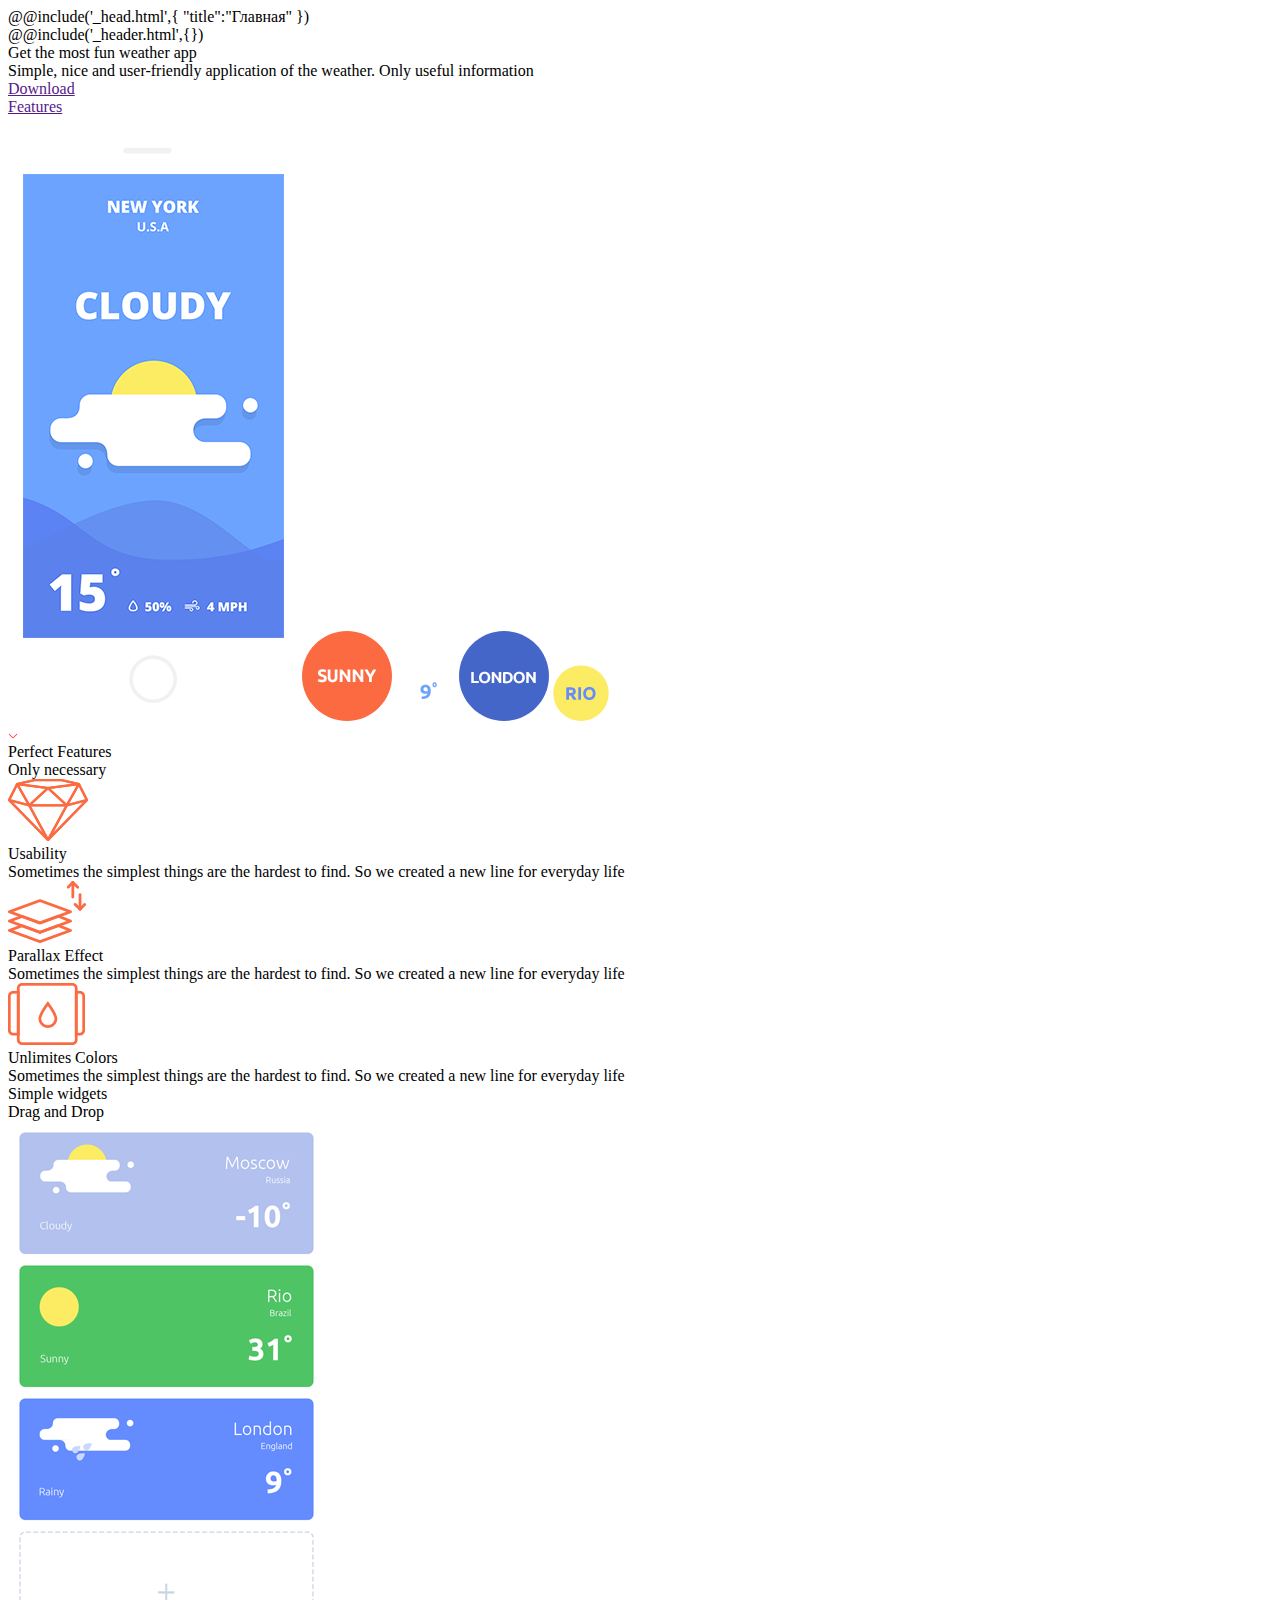
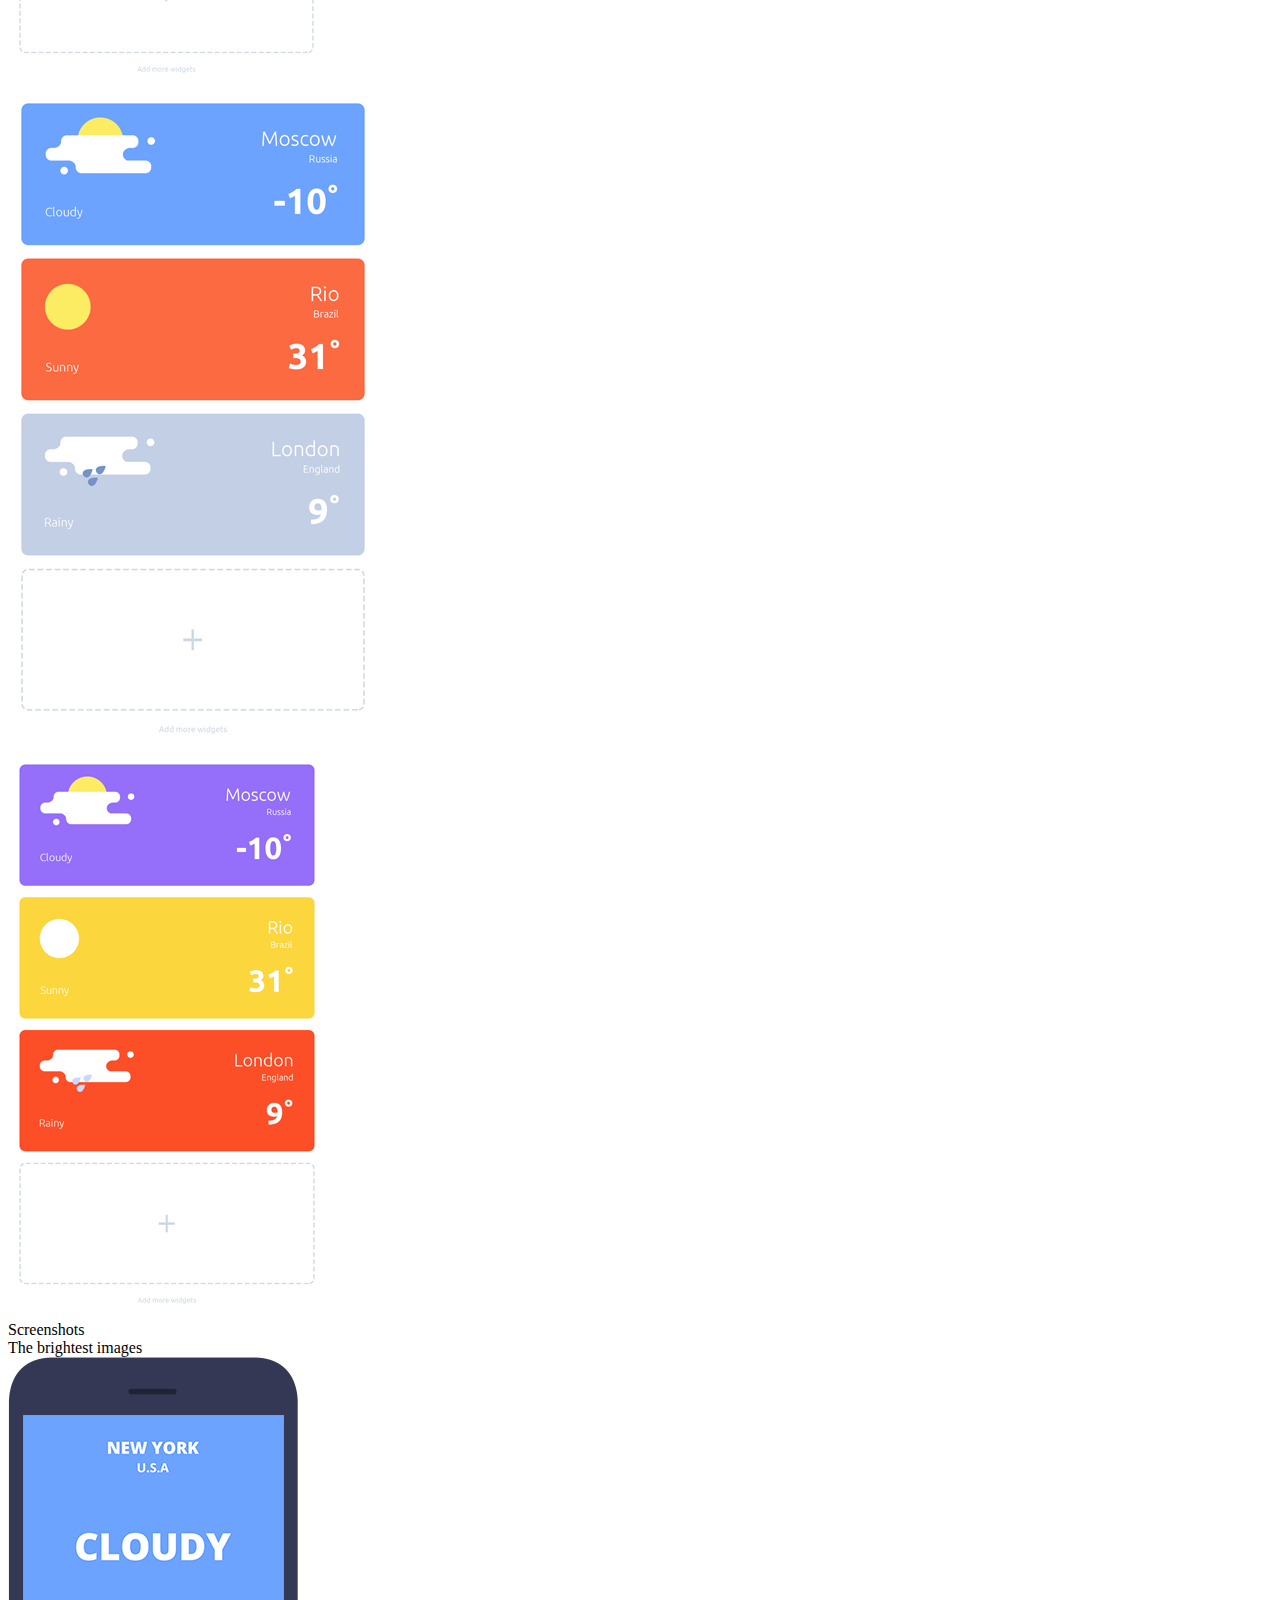
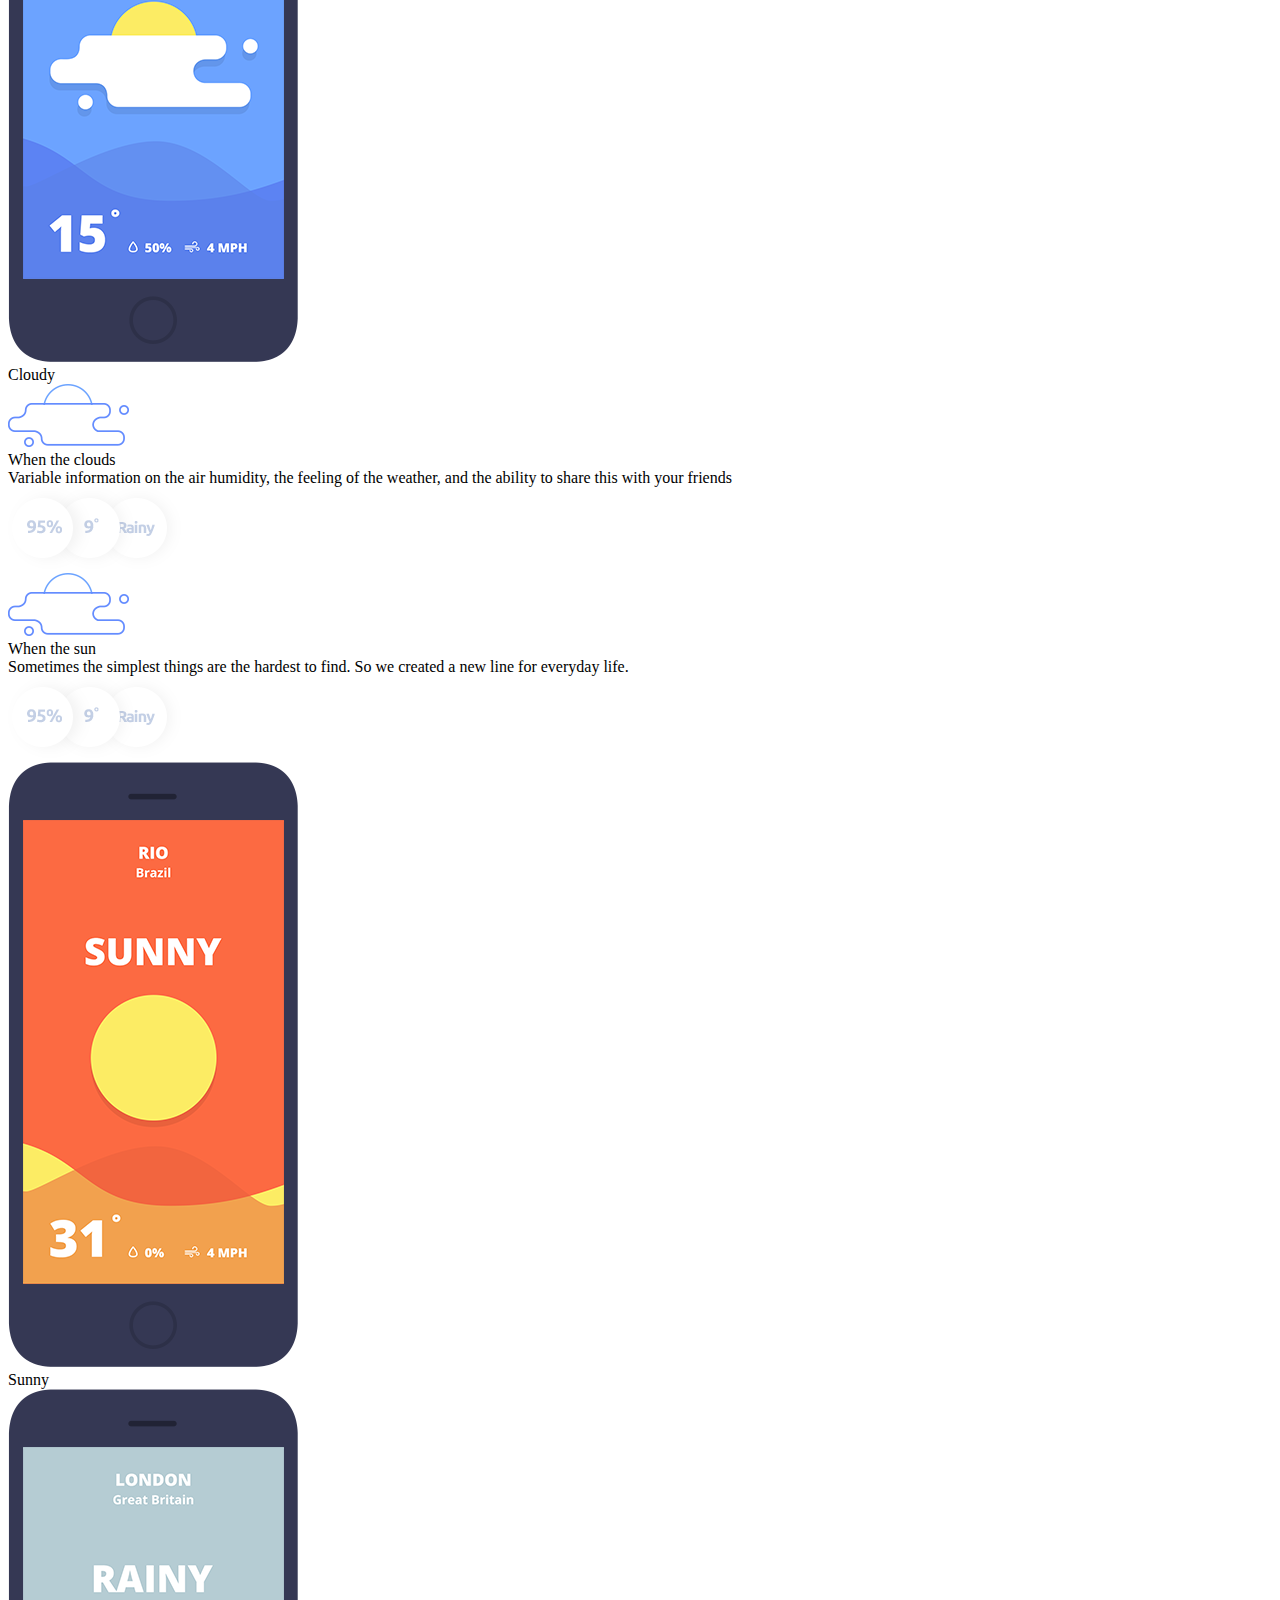
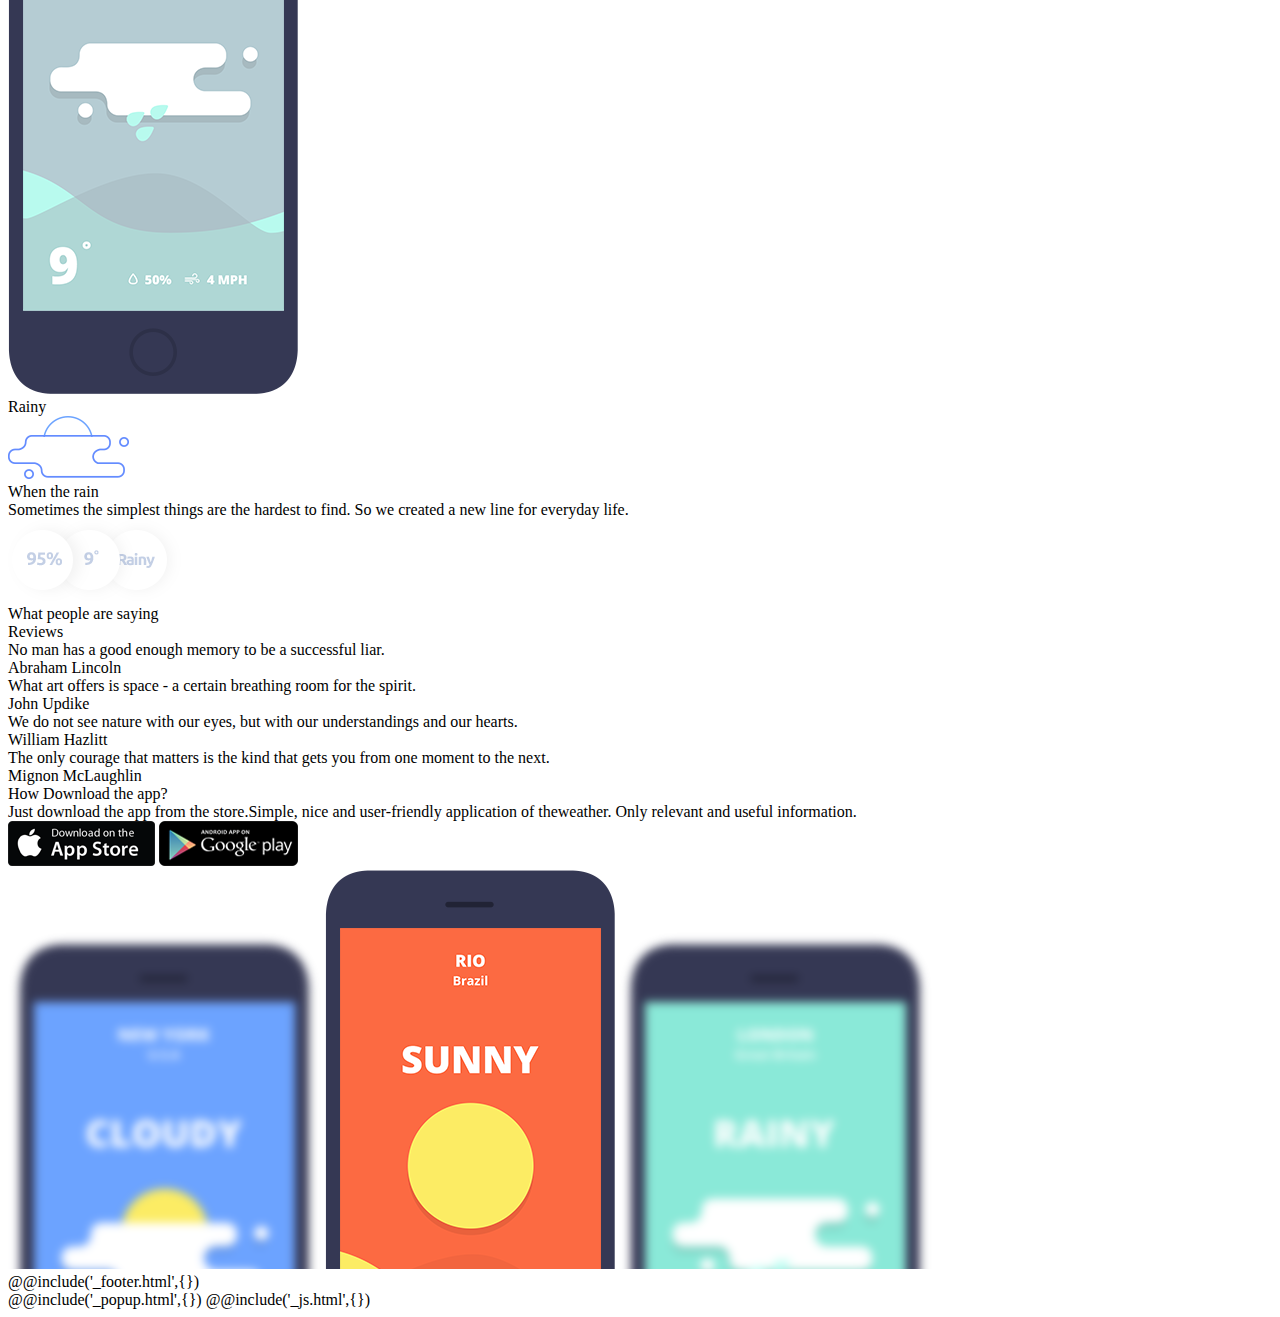
<file: #src/index.html>
<!DOCTYPE html>
<html lang="ru">
	@@include('_head.html',{
	"title":"Главная"
	})
	<body>
		<div class="wrapper">
			@@include('_header.html',{})
			<main class="page">
				<div class="main__container _container">
					<div class="main__title title">
						<div class="title__bg">
							Get the most fun weather app
						</div>
						<div class="title__small">
							Simple, nice and user-friendly application of the weather. Only useful information
						</div>
						<div class="title__buttons">
						<div class="title__btn-red btn-red">
							<a href="" class="btn-red">Download</a>
						</div>
						<div class="title__btn-blue">
							<a href="" class="btn-blue">Features</a>
						</div>
						</div>

					</div>
					<div class="main__img img">
						<img class="img__phone" src="img/phone.png" alt="">
						<img class="img__sunny" src="img/sunny.png" alt="">
						<img class="img__9" src="img/9.png" alt="">
						<img class="img__london" src="img/london.png" alt="">
						<img class="img__rio" src="img/rio.png" alt="">
					</div>
					<div class="scroll-down">
						<a class="sroll-down__link" href="">
							<img src="img/scroll-down.png" alt="">
						</a>
					</div>
				</div>
				<div class="features__container  _container">
					<div class="features__title title">
						Perfect Features
					</div>
					<div class="features__subtitle subtitle">
						Only necessary
					</div>
					<div class="features__columns column">
						<div class="column__usability">
							<div class="column__img">
								<img src="img/usability.png" alt="">
							</div>
							<div class="column__text text">
								<div class="text__title">
									Usability 
								</div>
								<div class="text__subtitle">
									Sometimes the simplest things are the hardest to find. So we created a new line for everyday life
								</div>
							</div>
						</div>
						<div class="features__columns column">
							<div class="column__parallax">
								<div class="column__img">
									<img src="img/parallax.png" alt="">
								</div>
								<div class="column__text text">
									<div class="text__title">
										Parallax Effect
									</div>
									<div class="text__subtitle">
										Sometimes the simplest things are the hardest to find. So we created a new line for everyday life
									</div>
								</div>
							</div>
						</div>
						<div class="features__columns column">
							<div class="column__unlimites">
								<div class="column__img">
									<img src="img/unlimites.png" alt="">
								</div>
								<div class="column__text text">
									<div class="text__title">
										Unlimites Colors
									</div>
									<div class="text__subtitle">
										Sometimes the simplest things are the hardest to find. So we created a new line for everyday life
									</div>
								</div>
							</div>
						</div>
					</div>
				</div>
				<div class="widgets__container _container">
						<div class="widgets__title title">
							Simple widgets
						</div>
						<div class="widgets__subtitle subtitle">
							Drag and Drop
						</div>
						<div class="widgets__columns column">
							<div class="column__back-left">
								<img src="img/image_left.png" alt="">
							</div>
							<div class="column__center">
								<img src="img/image_center.png" alt="">
							</div>
							<div class="column__back-right">
								<img src="img/image-right.png" alt="">
							</div>
					</div>
					
				</div>
					<div class="screenshots__container _container">
						<div class="screenshots__text-block">
							<div class="screenshots__title title">
								Screenshots
							</div>
							<div class="screenshots__subtitle subtitle">
								The brightest images
							</div>
						</div>
						<div class="screenshots__columns">
							<div class="column__phone phone-column">
								<div class="phone-column__img">
									<img src="img/phone-column-first.png" alt="">
								</div>
								<div class="phone-column__text">
									Cloudy
								</div>
							</div>
							<div class="column__text-block text-column">
								<div class="text-column__image">
									<img src="img/cloudy.png" alt="">
								</div>
								<div class="text-column__title title2">
									When the clouds
								</div>
								<div class="text-column__subtitle subtitle2">
									Variable information on the air humidity, the feeling of the weather, and the ability to share this with your friends
								</div>
								<div class="text-column__subimage">
									<img src="img/info.png" alt="">
								</div>
							</div>
					</div>
					</div>
					<div class="screenshots__container _container">
					<div class="screenshots__columns">
						<div class="column__text-block text-column">
							<div class="text-column__image">
								<img src="img/cloudy.png" alt="">
							</div>
							<div class="text-column__title title2">
								When the sun
							</div>
							<div class="text-column__subtitle subtitle2">
								Sometimes the simplest things are the hardest to find. So we created a new line for everyday life. 							</div>
							<div class="text-column__subimage">
								<img src="img/info.png" alt="">
							</div>
						</div>
						<div class="column__phone phone-column">
							<div class="phone-column__img">
								<img src="img/phone-column-second.png" alt="">
							</div>
							<div class="phone-column__text">
								Sunny
							</div>
						</div>
						
				</div>
					</div>
					<div class="screenshots__container _container">
				<div class="screenshots__columns">
					<div class="column__phone phone-column">
						<div class="phone-column__img">
							<img src="img/phone-column-third.png" alt="">
						</div>
						<div class="phone-column__text">
							Rainy
						</div>
					</div>
					<div class="column__text-block text-column">
						<div class="text-column__image">
							<img src="img/cloudy.png" alt="">
						</div>
						<div class="text-column__title title2">
							When the rain
						</div>
						<div class="text-column__subtitle subtitle2">
							Sometimes the simplest things are the hardest to find. So we created a new line for everyday life. 						</div>
						<div class="text-column__subimage">
							<img src="img/info.png" alt="">
						</div>
					</div>
			</div>
					</div>
				<div class="quotes__container _container">
					<div class="title">
						What people are saying
					</div>
					<div class="subtitle">
						Reviews
					</div>
				<div class="quotes">
					<div class="quotes__abraham">
						<div class="quote">
							No man has a good enough memory to be a successful liar.  
						</div>
						<div class="name">
							Abraham Lincoln
						</div>
					</div>
					<div class="quotes__john">
						<div class="quote">
							What art offers is space - a certain breathing room for the spirit. 
						</div>
						<div class="name">
							John Updike
						</div>
					</div>
					<div class="quotes__william">
						<div class="quote">
							We do not see nature with our eyes, but with our understandings and our hearts.
						</div>
						<div class="name">
							William Hazlitt
						</div>
					</div>
					<div class="quotes__mignon">
						<div class="quote">
							The only courage that matters is the kind that gets you from one moment to the next.
						</div>
						<div class="name">
							Mignon McLaughlin
						</div>
					</div>
				</div>
				</div>
				<div class="download">
					<div class="download__container _container">

						<div class="download__column column-donwload">
							<div class="column-donwload__title">
								How Download the app?
							</div>
							<div class="column-donwload__subtitle">
								Just download the app from the store.Simple, nice and user-friendly application of theweather. Only relevant and useful information.
							</div>
							<div class="column-download__links">
								<a href=""><img src="img/appstore.png" alt=""></a>
								<a href=""><img src="img/google_play.png" alt=""></a>
							</div>
						</div>
						<div class="download__column links">
							<img class="link-left" src="img/cloudy-blur.png" alt="">
							<img class="link-center" src="img/sunny-not-blur.png" alt="">
							<img class="link-right" src="img/rainy-blur.png" alt="">
						</div>
					</div>
				</div>
				
		
			</main>
			@@include('_footer.html',{})
		</div>
		@@include('_popup.html',{})
		@@include('_js.html',{})
	</body>
</html>
</file>
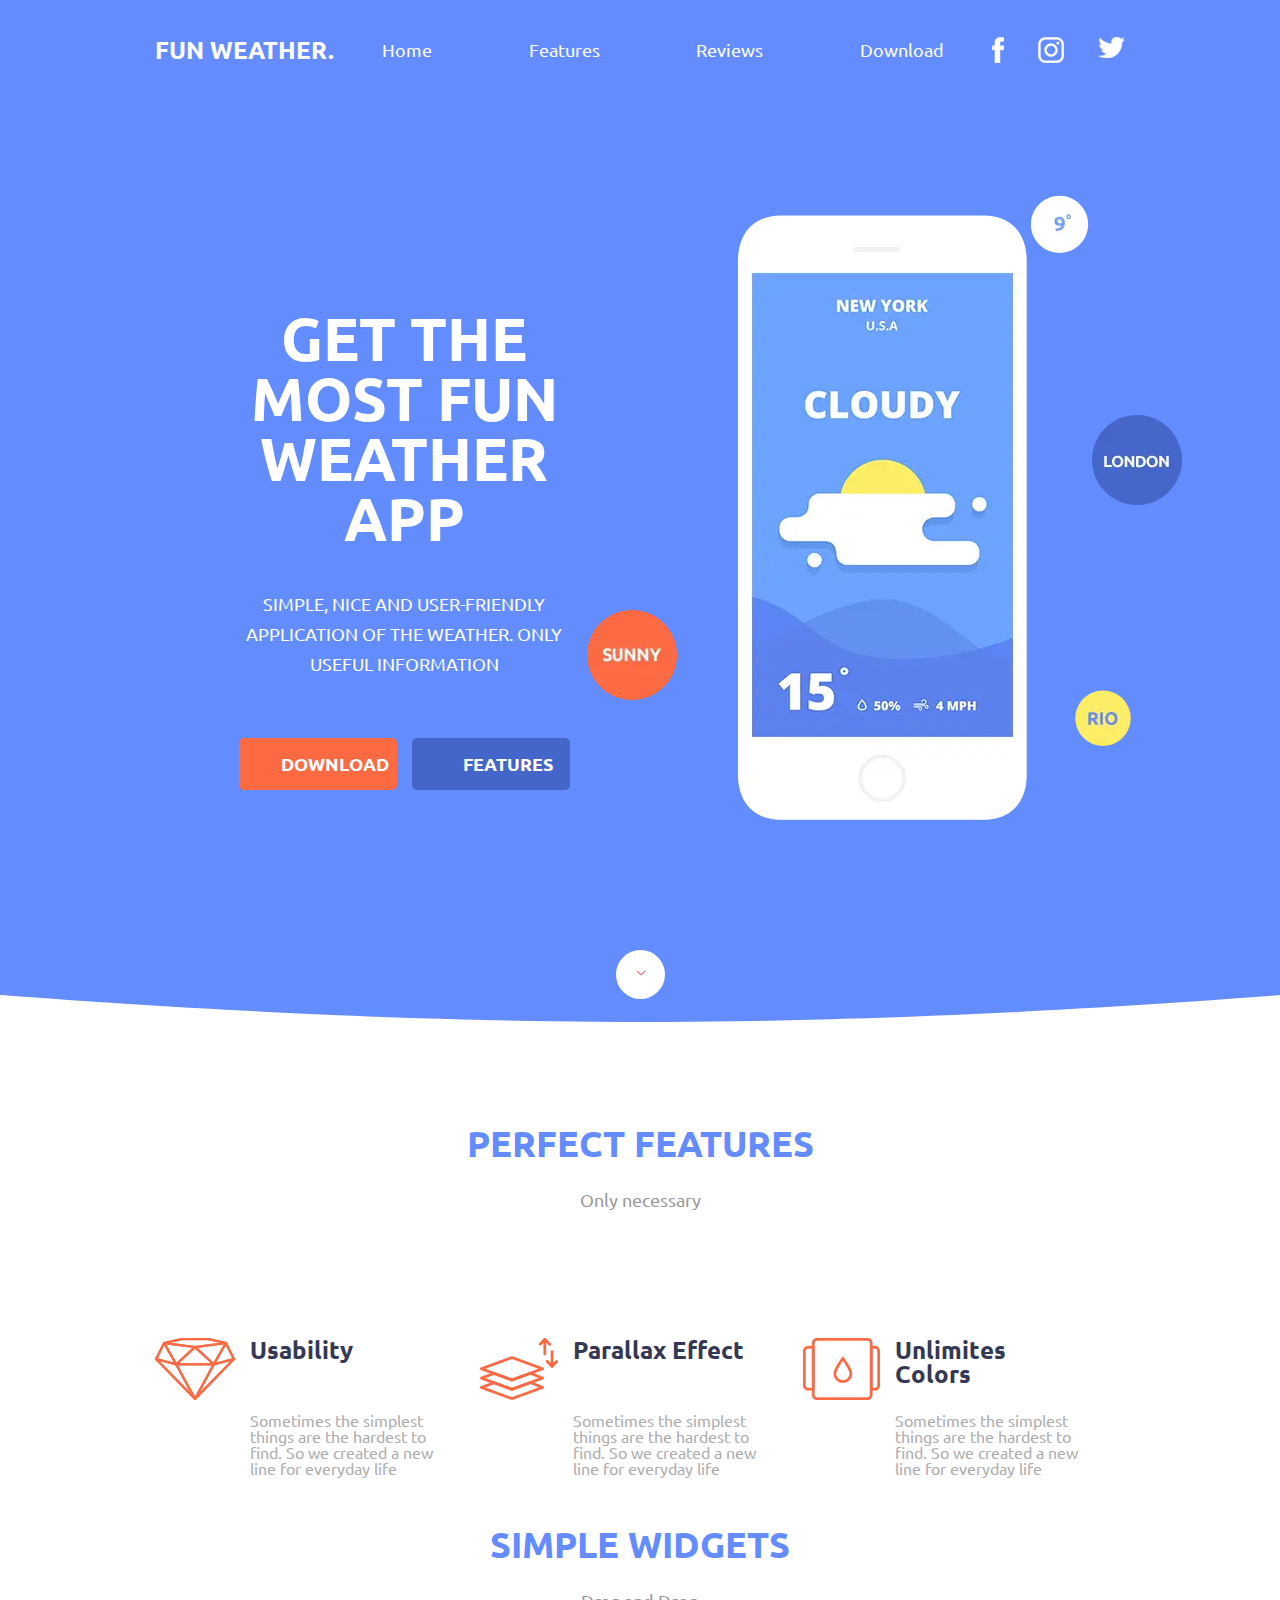
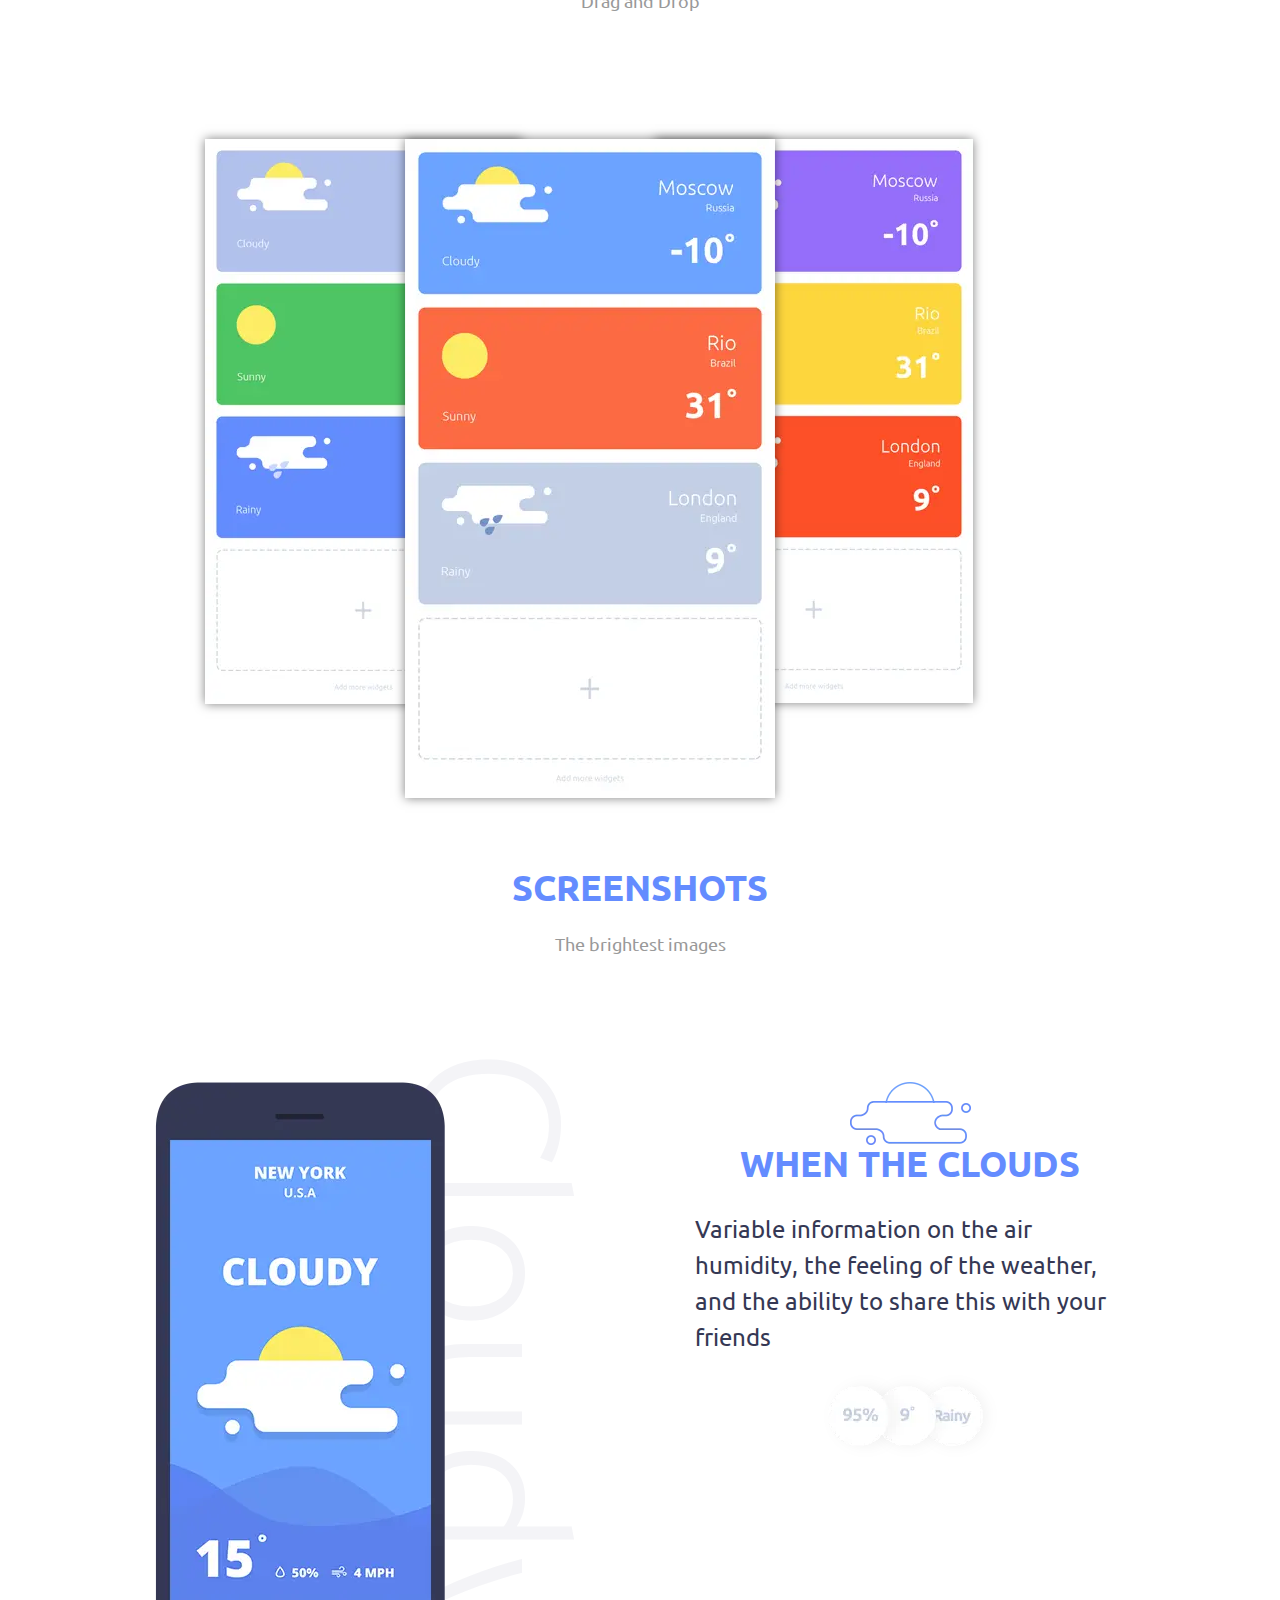
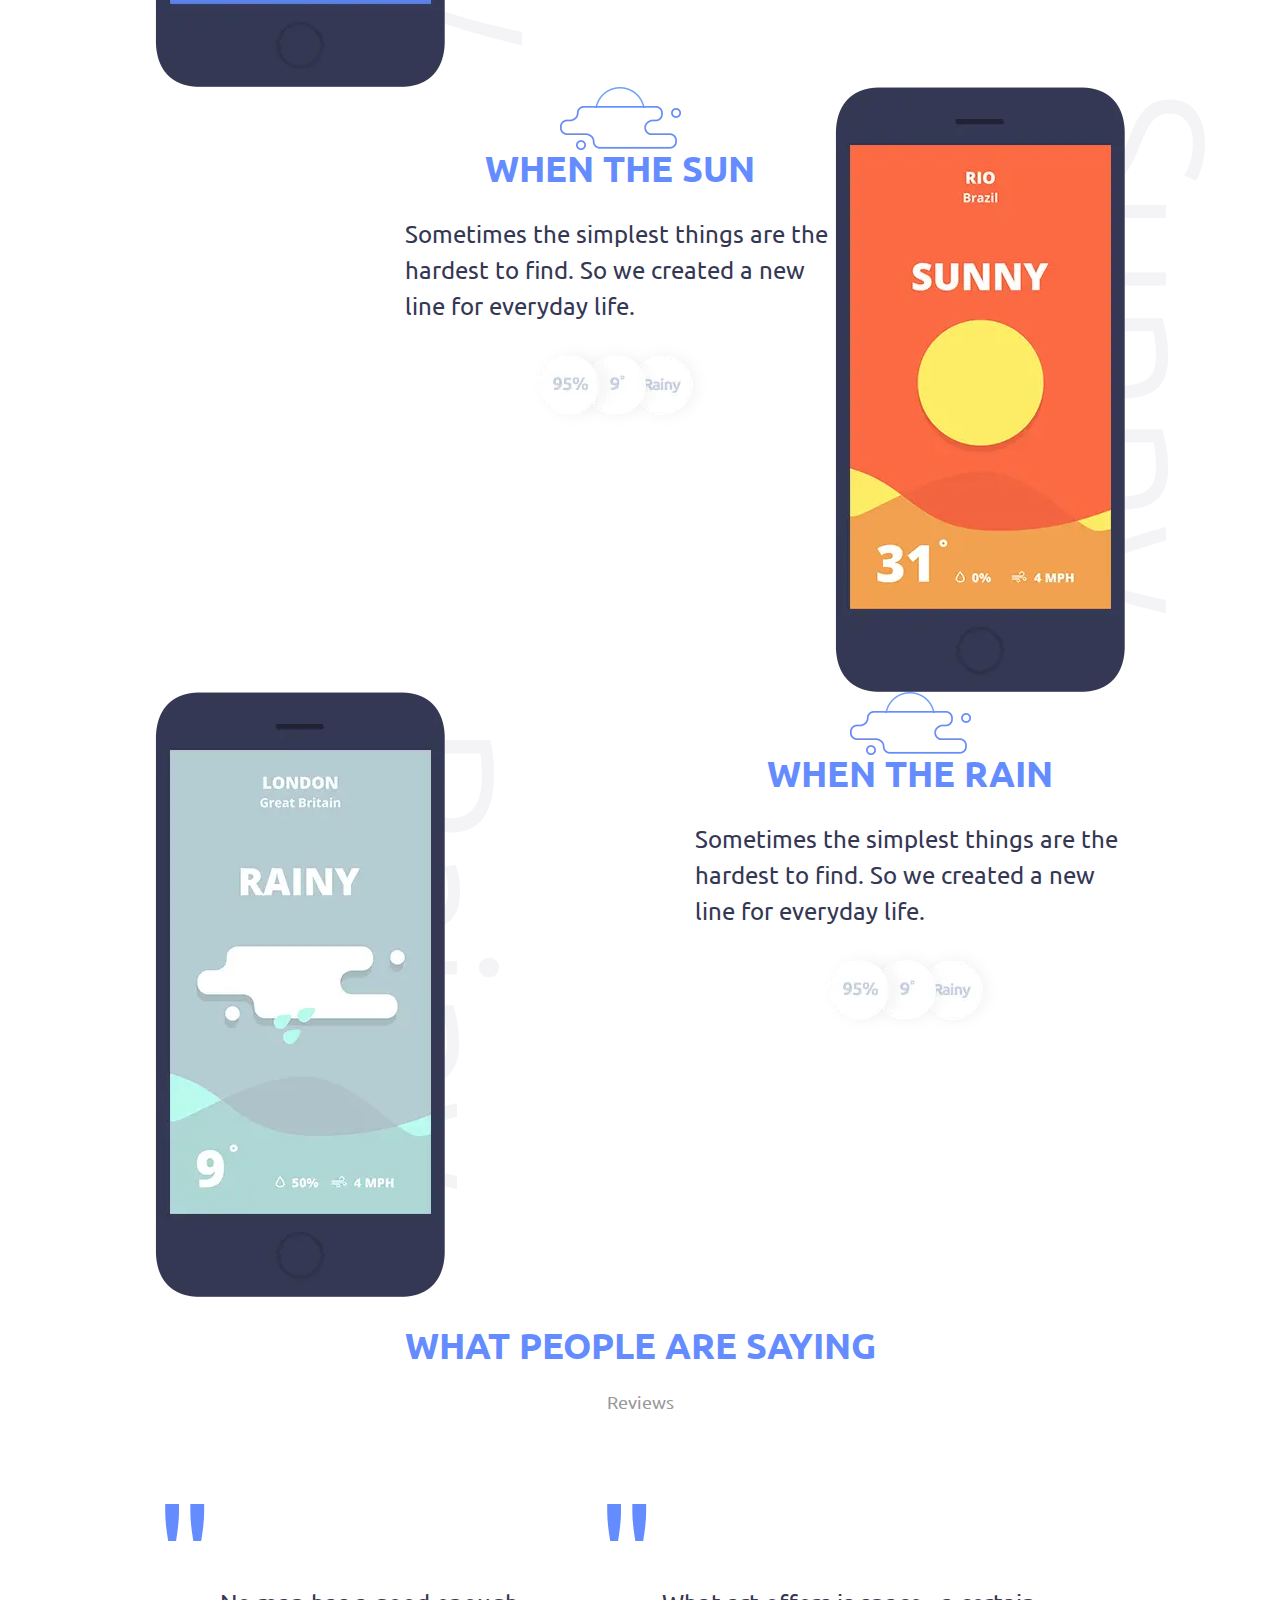
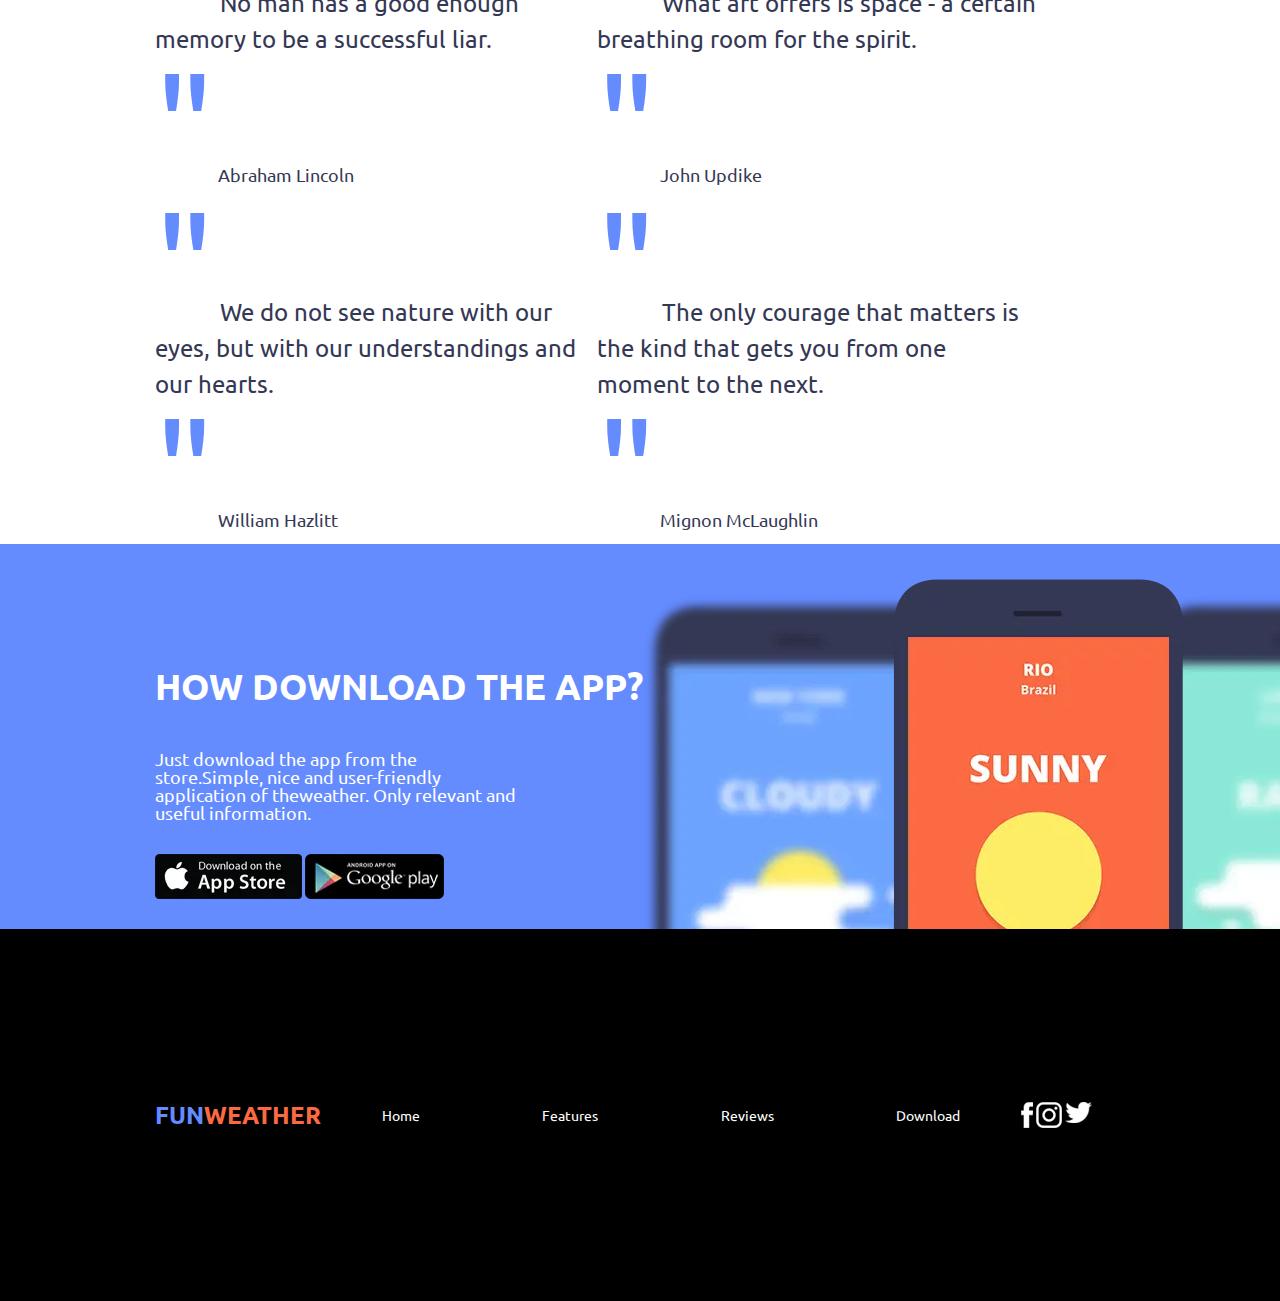
<file: 2/index.html>
<!DOCTYPE html><html lang="ru">	 <head>	<title>Главная</title>	<meta charset="UTF-8">	<meta name="format-detection" content="telephone=no">	<link rel="stylesheet" href="css/style.min.css">	<link rel="shortcut icon" href="favicon.ico">	<!-- <meta name="robots" content="noindex, nofollow"> -->	<!-- <meta name="viewport" content="width=device-width, initial-scale=1.0, maximum-scale=1.0, user-scalable=0"> -->	<meta name="viewport" content="width=device-width, initial-scale=1.0"></head>	<body>		<div class="wrapper">			<header class="header">	<div class="header__content _container">		<div class="">			<a href="" class="header__logo">Fun Weather.</a> 		</div>		<div class="header-menu">			<div class="header__icon icon-menu">				<span></span>				<span></span>				<span></span>			</div>		</div>		<nav class="header__menu menu-header menu__body">			<ul>				<li><a href="" class="menu-header__link">Home</a></li>			</ul>			<ul>				<li><a href="" class="menu-header__link">Features</a></li>			</ul>			<ul>				<li><a href="" class="menu-header__link">Reviews</a></li>			</ul>			<ul>				<li><a href="" class="menu-header__link">Download</a></li>			</ul>		</nav>		<div class="header__social social-header">			<a href="" class="social-header__facebook">				<picture><source srcset="img/header/icons/facebook.webp" type="image/webp"><img src="img/header/icons/facebook.png" alt=""></picture>			</a>			<a href="" class="social-header__instagram">				<picture><source srcset="img/header/icons/instagram.webp"" type="image/webp"><img src="img/header/icons/instagram.png"" alt=""></picture>			</a>			<a href="" class="social-header__twitter">				<picture><source srcset="img/header/icons/twitter.webp"" type="image/webp"><img src="img/header/icons/twitter.png"" alt=""></picture>			</a>		</div>	</div></header>			<main class="page">				<div class="main__container _container">					<div class="main__title title">						<div class="title__bg">							Get the most fun weather app						</div>						<div class="title__small">							Simple, nice and user-friendly application of the weather. Only useful information						</div>						<div class="title__buttons">						<div class="title__btn-red btn-red">							<a href="" class="btn-red">Download</a>						</div>						<div class="title__btn-blue">							<a href="" class="btn-blue">Features</a>						</div>						</div>					</div>					<div class="main__img img">						<picture><source srcset="img/phone.webp" type="image/webp"><img class="img__phone" src="img/phone.png" alt=""></picture>						<picture><source srcset="img/sunny.webp" type="image/webp"><img class="img__sunny" src="img/sunny.png" alt=""></picture>						<picture><source srcset="img/9.webp" type="image/webp"><img class="img__9" src="img/9.png" alt=""></picture>						<picture><source srcset="img/london.webp" type="image/webp"><img class="img__london" src="img/london.png" alt=""></picture>						<picture><source srcset="img/rio.webp" type="image/webp"><img class="img__rio" src="img/rio.png" alt=""></picture>					</div>					<div class="scroll-down">						<a class="sroll-down__link" href="">							<picture><source srcset="img/scroll-down.webp" type="image/webp"><img src="img/scroll-down.png" alt=""></picture>						</a>					</div>				</div>				<div class="features__container  _container">					<div class="features__title title">						Perfect Features					</div>					<div class="features__subtitle subtitle">						Only necessary					</div>					<div class="features__columns column">						<div class="column__usability">							<div class="column__img">								<picture><source srcset="img/usability.webp" type="image/webp"><img src="img/usability.png" alt=""></picture>							</div>							<div class="column__text text">								<div class="text__title">									Usability 								</div>								<div class="text__subtitle">									Sometimes the simplest things are the hardest to find. So we created a new line for everyday life								</div>							</div>						</div>						<div class="features__columns column">							<div class="column__parallax">								<div class="column__img">									<picture><source srcset="img/parallax.webp" type="image/webp"><img src="img/parallax.png" alt=""></picture>								</div>								<div class="column__text text">									<div class="text__title">										Parallax Effect									</div>									<div class="text__subtitle">										Sometimes the simplest things are the hardest to find. So we created a new line for everyday life									</div>								</div>							</div>						</div>						<div class="features__columns column">							<div class="column__unlimites">								<div class="column__img">									<picture><source srcset="img/unlimites.webp" type="image/webp"><img src="img/unlimites.png" alt=""></picture>								</div>								<div class="column__text text">									<div class="text__title">										Unlimites Colors									</div>									<div class="text__subtitle">										Sometimes the simplest things are the hardest to find. So we created a new line for everyday life									</div>								</div>							</div>						</div>					</div>				</div>				<div class="widgets__container _container">						<div class="widgets__title title">							Simple widgets						</div>						<div class="widgets__subtitle subtitle">							Drag and Drop						</div>						<div class="widgets__columns column">							<div class="column__back-left">								<picture><source srcset="img/image_left.webp" type="image/webp"><img src="img/image_left.png" alt=""></picture>							</div>							<div class="column__center">								<picture><source srcset="img/image_center.webp" type="image/webp"><img src="img/image_center.png" alt=""></picture>							</div>							<div class="column__back-right">								<picture><source srcset="img/image-right.webp" type="image/webp"><img src="img/image-right.png" alt=""></picture>							</div>					</div>									</div>					<div class="screenshots__container _container">						<div class="screenshots__text-block">							<div class="screenshots__title title">								Screenshots							</div>							<div class="screenshots__subtitle subtitle">								The brightest images							</div>						</div>						<div class="screenshots__columns">							<div class="column__phone phone-column">								<div class="phone-column__img">									<picture><source srcset="img/phone-column-first.webp" type="image/webp"><img src="img/phone-column-first.png" alt=""></picture>								</div>								<div class="phone-column__text">									Cloudy								</div>							</div>							<div class="column__text-block text-column">								<div class="text-column__image">									<picture><source srcset="img/cloudy.webp" type="image/webp"><img src="img/cloudy.png" alt=""></picture>								</div>								<div class="text-column__title title2">									When the clouds								</div>								<div class="text-column__subtitle subtitle2">									Variable information on the air humidity, the feeling of the weather, and the ability to share this with your friends								</div>								<div class="text-column__subimage">									<picture><source srcset="img/info.webp" type="image/webp"><img src="img/info.png" alt=""></picture>								</div>							</div>					</div>					</div>					<div class="screenshots__container _container">					<div class="screenshots__columns">						<div class="column__text-block text-column">							<div class="text-column__image">								<picture><source srcset="img/cloudy.webp" type="image/webp"><img src="img/cloudy.png" alt=""></picture>							</div>							<div class="text-column__title title2">								When the sun							</div>							<div class="text-column__subtitle subtitle2">								Sometimes the simplest things are the hardest to find. So we created a new line for everyday life. 							</div>							<div class="text-column__subimage">								<picture><source srcset="img/info.webp" type="image/webp"><img src="img/info.png" alt=""></picture>							</div>						</div>						<div class="column__phone phone-column">							<div class="phone-column__img">								<picture><source srcset="img/phone-column-second.webp" type="image/webp"><img src="img/phone-column-second.png" alt=""></picture>							</div>							<div class="phone-column__text">								Sunny							</div>						</div>										</div>					</div>					<div class="screenshots__container _container">				<div class="screenshots__columns">					<div class="column__phone phone-column">						<div class="phone-column__img">							<picture><source srcset="img/phone-column-third.webp" type="image/webp"><img src="img/phone-column-third.png" alt=""></picture>						</div>						<div class="phone-column__text">							Rainy						</div>					</div>					<div class="column__text-block text-column">						<div class="text-column__image">							<picture><source srcset="img/cloudy.webp" type="image/webp"><img src="img/cloudy.png" alt=""></picture>						</div>						<div class="text-column__title title2">							When the rain						</div>						<div class="text-column__subtitle subtitle2">							Sometimes the simplest things are the hardest to find. So we created a new line for everyday life. 						</div>						<div class="text-column__subimage">							<picture><source srcset="img/info.webp" type="image/webp"><img src="img/info.png" alt=""></picture>						</div>					</div>			</div>					</div>				<div class="quotes__container _container">					<div class="title">						What people are saying					</div>					<div class="subtitle">						Reviews					</div>				<div class="quotes">					<div class="quotes__abraham">						<div class="quote">							No man has a good enough memory to be a successful liar.  						</div>						<div class="name">							Abraham Lincoln						</div>					</div>					<div class="quotes__john">						<div class="quote">							What art offers is space - a certain breathing room for the spirit. 						</div>						<div class="name">							John Updike						</div>					</div>					<div class="quotes__william">						<div class="quote">							We do not see nature with our eyes, but with our understandings and our hearts.						</div>						<div class="name">							William Hazlitt						</div>					</div>					<div class="quotes__mignon">						<div class="quote">							The only courage that matters is the kind that gets you from one moment to the next.						</div>						<div class="name">							Mignon McLaughlin						</div>					</div>				</div>				</div>				<div class="download">					<div class="download__container _container">						<div class="download__column column-donwload">							<div class="column-donwload__title">								How Download the app?							</div>							<div class="column-donwload__subtitle">								Just download the app from the store.Simple, nice and user-friendly application of theweather. Only relevant and useful information.							</div>							<div class="column-download__links">								<a href=""><picture><source srcset="img/appstore.webp" type="image/webp"><img src="img/appstore.png" alt=""></picture></a>								<a href=""><picture><source srcset="img/google_play.webp" type="image/webp"><img src="img/google_play.png" alt=""></picture></a>							</div>						</div>						<div class="download__column links">							<picture><source srcset="img/cloudy-blur.webp" type="image/webp"><img class="link-left" src="img/cloudy-blur.png" alt=""></picture>							<picture><source srcset="img/sunny-not-blur.webp" type="image/webp"><img class="link-center" src="img/sunny-not-blur.png" alt=""></picture>							<picture><source srcset="img/rainy-blur.webp" type="image/webp"><img class="link-right" src="img/rainy-blur.png" alt=""></picture>						</div>					</div>				</div>									</main>			<footer class="footer">	<div class="footer__content _container">		<div class="footer__logo-fun">			Fun		</div>		<div class="footer__logo-weather">			Weather		</div>		<nav class="footer__menu menu-footer menu__body">			<ul>				<li><a href="" class="menu-footer__link">Home</a></li>			</ul>			<ul>				<li><a href="" class="menu-footer__link">Features</a></li>			</ul>			<ul>				<li><a href="" class="menu-footer__link">Reviews</a></li>			</ul>			<ul>				<li><a href="" class="menu-footer__link">Download</a></li>			</ul>		</nav>		<div class="footer__social social-footer">			<a href="" class="social-footer__facebook">				<picture><source srcset="img/header/icons/facebook.webp" type="image/webp"><img src="img/header/icons/facebook.png" alt=""></picture>			</a>			<a href="" class="social-footer__instagram">				<picture><source srcset="img/header/icons/instagram.webp"" type="image/webp"><img src="img/header/icons/instagram.png"" alt=""></picture>			</a>			<a href="" class="social-footer__twitter">				<picture><source srcset="img/header/icons/twitter.webp"" type="image/webp"><img src="img/header/icons/twitter.png"" alt=""></picture>			</a>		</div>	</div></footer>		</div>		<div class="popup">	<div class="popup__content">		<div class="popup__body">			<div class="popup__close"></div>		</div>	</div></div><div class="popup popup_video">	<div class="popup__content">		<div class="popup__body">			<div class="popup__close popup__close_video"></div>			<div class="popup__video _video"></div>		</div>	</div></div>		<!-- <script src="https://code.jquery.com/jquery-3.3.1.min.js"></script> --><script src="js/vendors.min.js"></script><script src="js/app.min.js"></script>	</body></html>
</file>
<file: 2/css/style.min.css>
@charset "UTF-8";@import url(https://fonts.googleapis.com/css?family=Ubuntu:300,regular,700&display=swap);*{padding:0;margin:0;border:0}*,:after,:before{-webkit-box-sizing:border-box;box-sizing:border-box}:active,:focus{outline:0}a:active,a:focus{outline:0}aside,footer,header,nav,section{display:block}body,html{height:100%;min-width:320px}body{line-height:1;font-family:Ubuntu;-ms-text-size-adjust:100%;-moz-text-size-adjust:100%;-webkit-text-size-adjust:100%}button,input,textarea{font-family:Ubuntu}input::-ms-clear{display:none}button{cursor:pointer}button::-moz-focus-inner{padding:0;border:0}a,a:visited{text-decoration:none}a:hover{text-decoration:none}ul li{list-style:none}img{vertical-align:top}h1,h2,h3,h4,h5,h6{font-weight:inherit;font-size:inherit}body{color:#000;font-size:14px}body._lock{overflow:hidden}.wrapper{width:100%;min-height:100%;overflow:hidden;display:-webkit-box;display:-ms-flexbox;display:flex;-webkit-box-orient:vertical;-webkit-box-direction:normal;-ms-flex-direction:column;flex-direction:column}._container{max-width:1920px;margin:0 auto}.btn{display:-webkit-inline-box;display:-ms-inline-flexbox;display:inline-flex;padding:0 0}.btn._fw{width:100%}.select{position:relative}.select__item{position:relative}.select__title{color:#000;border:1px solid #d9d9d9;background-color:#fff;cursor:pointer;border-radius:4px}.select__value{display:-webkit-box;display:-ms-flexbox;display:flex;font-size:14px;height:30px;padding:0 15px;-webkit-box-align:center;-ms-flex-align:center;align-items:center;-webkit-box-pack:justify;-ms-flex-pack:justify;justify-content:space-between;-webkit-box-orient:horizontal;-webkit-box-direction:reverse;-ms-flex-direction:row-reverse;flex-direction:row-reverse}.select__value span{height:1em;overflow:hidden;display:-webkit-box;-webkit-line-clamp:1;-webkit-box-orient:vertical}.select__value:before{content:"";display:inline-block;-webkit-transition:all .3s ease 0s;-o-transition:all .3s ease 0s;transition:all .3s ease 0s;width:11px;height:7px;background:url(../img/icons/select.svg) center/100% no-repeat}.select__input{width:100%;background-color:transparent;height:100%}.select__options{color:#000;display:none;position:absolute;top:29px;border-radius:0 0 4px 4px;min-width:100%;left:0;background-color:#fff;border-top:0;border:1px solid #d9d9d9;border-top:0;font-size:14px;padding:10px 0 5px 0}.select__option{cursor:pointer;padding:5px 15px;margin:0}.select._active{z-index:5}.select._active .select__value:before{-webkit-transform:rotate(-180deg);-ms-transform:rotate(-180deg);transform:rotate(-180deg)}.select._active .select__options{display:block}input[type=email],input[type=tel],input[type=text],textarea{-webkit-appearance:none;-moz-appearance:none;appearance:none}.input{border-radius:0!important;width:100%;display:block;padding:0 20px}textarea.input{resize:none;padding:0 0}.checkbox{position:relative}.checkbox__input{position:absolute;width:0;height:0;opacity:0;visibility:hidden}.checkbox__input:checked+.checkbox__text:before{background:#fff url(../img/icons/check.svg) center no-repeat}.checkbox__text{display:-webkit-inline-box;display:-ms-inline-flexbox;display:inline-flex;-webkit-box-align:center;-ms-flex-align:center;align-items:center;position:relative;font-size:16px;color:#fff;letter-spacing:-.3px;line-height:calc(20 / 16);cursor:pointer}.checkbox__text:before{content:"";-ms-flex-item-align:start;align-self:flex-start;margin:0 14px 0 0;-webkit-box-flex:0;-ms-flex:0 0 20px;flex:0 0 20px;left:0;top:0;width:20px;height:18px;background:#fff;border:1px solid #a7a9ac}.checkbox a{color:#fff;text-decoration:underline}.checkbox._error .checkbox__text:before{border:1px solid #ee1212}.options{display:-webkit-box;display:-ms-flexbox;display:flex;-webkit-box-orient:vertical;-webkit-box-direction:normal;-ms-flex-direction:column;flex-direction:column;-webkit-box-align:start;-ms-flex-align:start;align-items:flex-start}.options__item{position:relative;cursor:pointer}.options__input{position:absolute;width:0;height:0;opacity:0;left:0;top:0;visibility:hidden}.options__input:checked+.options__text:after{-webkit-transform:scale(1);-ms-transform:scale(1);transform:scale(1)}.options__text{display:-webkit-inline-box;display:-ms-inline-flexbox;display:inline-flex;-webkit-box-align:center;-ms-flex-align:center;align-items:center;position:relative;font-size:16px;color:#fff;letter-spacing:-.3px;line-height:calc(20 / 16)}.options__text:before{content:"";-ms-flex-item-align:start;align-self:flex-start;margin:0 14px 0 0;-webkit-box-flex:0;-ms-flex:0 0 20px;flex:0 0 20px;left:0;top:0;border-radius:50%;width:20px;height:18px;background:#fff;border:1px solid #a7a9ac}.options__text:after{content:"";-webkit-transition:all .3s ease 0s;-o-transition:all .3s ease 0s;transition:all .3s ease 0s;-webkit-transform:scale(0);-ms-transform:scale(0);transform:scale(0);width:10px;height:10px;border-radius:50%;background-color:#77243a;position:absolute;left:5px;top:4px}.rating-block{display:table;font-size:0}.rating{display:inline-block;position:relative;vertical-align:middle}.rating.edit .star{cursor:pointer}.rating .star{width:17px;height:14px;display:inline-block;position:relative;z-index:3}.rating__line{position:absolute;width:85px;height:14px;top:0;left:0;background:url(../img/icons/bg_rating.svg) 0 0 no-repeat;z-index:1;background-size:85px 100%}.rating__activeline{position:absolute;width:0;height:14px;top:0;left:0;background:url(../img/icons/bg_rating_active.svg) 0 0 no-repeat;z-index:2;background-size:85px 100%}.rating__value{display:inline-block;color:#1b3139;font-size:14px;line-height:13px;vertical-align:middle}.quantity{width:88px;height:40px;display:-webkit-box;display:-ms-flexbox;display:flex;border:1px solid rgba(166,166,166,.45)}.quantity__button{-webkit-box-flex:0;-ms-flex:0 0 30px;flex:0 0 30px;position:relative;cursor:pointer}.quantity__button::after,.quantity__button::before{content:"";position:absolute;top:50%;left:50%;-webkit-transition:all .3s ease 0s;-o-transition:all .3s ease 0s;transition:all .3s ease 0s;margin:0 0 0 -4.5px;background-color:#a6a6a6;width:9px;height:1px}.quantity__button_plus::before{-webkit-transform:rotate(-90deg);-ms-transform:rotate(-90deg);transform:rotate(-90deg)}.quantity__input{-webkit-box-flex:1;-ms-flex:1 1 auto;flex:1 1 auto}.quantity__input input{height:100%;color:#a6a6a6;font-size:12px;width:100%;text-align:center}.title{color:#648cff;font-size:36px;font-weight:700;text-transform:uppercase;padding:30px 0 30px 0;text-align:center}.subtitle{color:#999;font-size:18px;font-weight:400;padding:0 0 129px 0;text-align:center}.title2{color:#648cff;font-size:36px;font-weight:700;text-transform:uppercase;margin:0 0 30px 0}.subtitle2{color:#353854;font-size:24px;font-weight:400;line-height:36px;max-width:500px}.row:after{display:block;content:"";clear:both}.rub:after{content:"₽"}ol.counter{list-style-type:none;counter-reset:item}ol.counter li{position:relative;padding:0 0 0 45px}ol.counter li:before{counter-increment:item;content:counter(item);position:absolute;left:0;top:0;color:#818181;font-size:14px;font-weight:700;text-align:center;line-height:26px;border-radius:50%;width:28px;height:28px;border:1px solid #4274bb}.ellipsis{display:block;overflow:hidden;width:100%;white-space:nowrap;-o-text-overflow:ellipsis;text-overflow:ellipsis}.es{overflow:hidden;white-space:nowrap;-o-text-overflow:ellipsis;text-overflow:ellipsis}.table{display:table;font-size:0;width:100%}.trow{display:table-row}.cell{display:table-cell}.cell.full{width:100%}._ibg{position:relative}._ibg img{position:absolute;width:100%;height:100%;top:0;left:0;-o-object-fit:cover;object-fit:cover}body.ie ._ibg{background-position:center;background-size:cover;background-repeat:no-repeat}body.ie ._ibg img{width:0;height:0;opacity:0;visibility:hidden}.video{position:relative;overflow:hidden;height:0;padding-bottom:56.25%}.video embed,.video iframe,.video object,.video video{position:absolute;top:0;left:0;width:100%;height:100%}.videobg embed,.videobg iframe,.videobg object,.videobg video{position:fixed;top:50%;left:50%;min-width:100%;min-height:100%;width:auto;height:auto;z-index:-100;-webkit-transform:translateX(-50%) translateY(-50%);-ms-transform:translateX(-50%) translateY(-50%);transform:translateX(-50%) translateY(-50%);background-size:cover}.moretext{overflow:hidden}.moretext__more{cursor:pointer}.moretext__more span{font-style:normal}.moretext__more span:first-child{display:block}.moretext__more span:last-child{display:none}.moretext__more.active span{font-style:normal}.moretext__more.active span:first-child{display:none}.moretext__more.active span:last-child{display:block}#map{background:url(../img/icons/loading.gif) center/50px no-repeat}._swiper{overflow:hidden}._swiper .swiper-wrapper{width:100%;height:100%;-webkit-box-sizing:content-box;box-sizing:content-box;display:-webkit-box;display:-ms-flexbox;display:flex;position:relative}._swiper.swiper-container-vertical .swiper-wrapper{-webkit-box-orient:vertical;-webkit-box-direction:normal;-ms-flex-direction:column;flex-direction:column}._swiper.swiper-container-autoheight .swiper-wrapper{-webkit-box-align:start;-ms-flex-align:start;align-items:flex-start}.swiper-container-initialized .swiper-slide{-ms-flex-negative:0;flex-shrink:0}.swiper-container-android .swiper-slide,.swiper-container-android .swiper-wrapper{-webkit-transform:translate3d(0,0,0);transform:translate3d(0,0,0)}.swiper-button-lock{display:none!important}.slick-slider{position:relative}.slick-slider .slick-list,.slick-slider .slick-track{-webkit-transform:translate3d(0,0,0);-ms-transform:translate3d(0,0,0);transform:translate3d(0,0,0)}.slick-slider .slick-list{position:relative;overflow:hidden;width:100%}.slick-slider .slick-track{position:relative;width:100%;display:-webkit-box;display:-ms-flexbox;display:flex}.slick-slider .slick-slide{position:relative}.tab__item{display:none}.tab__item.active{display:block}._tabs-block{display:none}._tabs-block._active{display:block}.mirror{-webkit-transform:scale(-1,1);-ms-transform:scale(-1,1);transform:scale(-1,1)}.nicescroll-rails{z-index:1000!important}.gm-style-iw-t{opacity:0}.baloon{opacity:1;right:-7px!important;bottom:80px!important}.baloon button{display:none!important}.baloon:after{display:none!important}.baloon-style{display:none}.baloon-content.gm-style-iw{opacity:1;border-radius:0!important;max-width:300px!important;padding:0!important;left:0!important;width:100%!important;overflow:visible!important}.baloon-content.gm-style-iw>.gm-style-iw-d{overflow:hidden!important;max-width:none!important}.baloon-content.gm-style-iw:after{display:none!important}.baloon-close{top:18px!important}._custom-scroll{position:fixed;right:0;top:0;width:3px;height:100%;z-index:1000}._custom-scroll__line{background-color:rgba(0,0,0,.5);border-radius:3px 0 0 3px;position:relative;left:0;top:0;width:100%}.popup{-webkit-overflow-scrolling:touch;z-index:100;padding:30px 10px;position:fixed;top:0;left:0;width:100%;height:100%;-webkit-transition:visibility .8s ease 0s;-o-transition:visibility .8s ease 0s;transition:visibility .8s ease 0s;visibility:hidden}.popup::before{content:"";background-color:rgba(0,0,0,.9);position:fixed;width:100%;height:100%;top:0;left:0;opacity:0;-webkit-transition:opacity .8s ease 0s;-o-transition:opacity .8s ease 0s;transition:opacity .8s ease 0s}.popup.show{visibility:visible;overflow:auto}.popup.show::before{opacity:1}.popup.show .popup__body{-webkit-transform:scale(1);-ms-transform:scale(1);transform:scale(1)}.popup._active{overflow:auto;visibility:visible}.popup._active::before{opacity:1}.popup._active .popup__body{-webkit-transition:all .3s ease .2s;-o-transition:all .3s ease .2s;transition:all .3s ease .2s;-webkit-transform:scale(1);-ms-transform:scale(1);transform:scale(1)}.popup__content{display:-webkit-box;display:-ms-flexbox;display:flex;-webkit-box-orient:vertical;-webkit-box-direction:normal;-ms-flex-direction:column;flex-direction:column;-webkit-box-align:center;-ms-flex-align:center;align-items:center;min-height:100%;-webkit-box-flex:1;-ms-flex:1 1 auto;flex:1 1 auto;width:100%;display:flex;-webkit-box-pack:center;-ms-flex-pack:center;justify-content:center;align-items:center}.popup__body{-webkit-transform:scale(0);-ms-transform:scale(0);transform:scale(0);-webkit-transition:all .3s ease 0s;-o-transition:all .3s ease 0s;transition:all .3s ease 0s;background-color:#fff;padding:50px;width:100%;max-width:800px}.popup__close{width:15px;height:15px;position:absolute;top:0;right:0;cursor:pointer;z-index:30;background:url(../img/icons/close.svg) 0 0 no-repeat}.header{background-color:#648cff}.header__content{padding:37px 0 0 0;display:-webkit-box;display:-ms-flexbox;display:flex;-webkit-box-pack:center;-ms-flex-pack:center;justify-content:center;-webkit-box-align:center;-ms-flex-align:center;align-items:center}.header__logo{color:#fff;font-size:24px;font-weight:700;text-transform:uppercase;white-space:nowrap}.menu-header{display:-webkit-box;display:-ms-flexbox;display:flex;-ms-flex-pack:distribute;justify-content:space-around;-webkit-box-flex:0;-ms-flex:0 1 670px;flex:0 1 670px}.menu-header a:hover{text-decoration:underline}.menu-header__link{color:#fff;font-size:18px;font-weight:400;line-height:21.6px}.social-header{-webkit-box-flex:0;-ms-flex:0 1 135px;flex:0 1 135px;display:-webkit-box;display:-ms-flexbox;display:flex;-webkit-box-pack:justify;-ms-flex-pack:justify;justify-content:space-between;margin:0}.icon-menu{display:none}.footer{background-color:#000;z-index:40}.footer__content{display:-webkit-box;display:-ms-flexbox;display:flex;height:372px;-webkit-box-align:center;-ms-flex-align:center;align-items:center}.footer__logo-fun{color:#648cff;font-family:Ubuntu;font-size:24px;font-weight:700;text-transform:uppercase}.footer__logo-weather{color:#648cff;font-family:Ubuntu;font-size:24px;font-weight:700;text-transform:uppercase;color:#fc6a42}.footer__menu{display:-webkit-box;display:-ms-flexbox;display:flex;-webkit-box-flex:0;-ms-flex:0 1 700px;flex:0 1 700px;-ms-flex-pack:distribute;justify-content:space-around}.social-footer{margin:0 20px 0 0}a{color:#fff}._no-webp .page{background:url(../img/bg.png) top no-repeat}.page{-webkit-box-flex:1;-ms-flex:1 1 auto;flex:1 1 auto}.main__container{display:-webkit-box;display:-ms-flexbox;display:flex;-ms-flex-pack:distribute;justify-content:space-around;height:900px}.main__title{-webkit-box-flex:0;-ms-flex:0 1 200px;flex:0 1 200px;padding:244px 0 0 0}.title__bg{color:#fff;font-size:60px;font-weight:700;margin:0 0 42px 0}.title__small{color:#fff;font-size:18px;font-weight:400;line-height:30px;margin:0 0 59px 0}.title__btn-red{background-color:#fc6a42;width:158px;height:52px;padding:17px 0 0 34px;border-radius:5px;font-size:18px;font-weight:700;margin:0 15px 0 0}.title__btn-red:hover{background-color:#fc4f1f}.title__btn-blue{width:158px;height:52px;background-color:#4466c9;padding:17px 0 0 34px;border-radius:5px;font-size:18px;font-weight:700;-webkit-transition:all .3 ease;-o-transition:all .3 ease;transition:all .3 ease}.title__btn-blue:hover{background-color:#2a51c5}.title__buttons{display:-webkit-box;display:-ms-flexbox;display:flex}.btn-red{color:#fff}.btn-blue{color:#fff}.img{margin:152px 0 0 0}.img__phone{position:absolute}.img__sunny{position:relative;top:395px;left:-150px}.img__9{position:relative;top:-20px;left:200px}.img__london{position:relative;z-index:50px;top:200px;left:200px}.img__rio{position:relative;top:475px;left:90px}.scroll-down{cursor:pointer;position:absolute;top:950px;background-color:#fff;border-radius:50%;width:49px;height:49px}.scroll-down__link{display:-webkit-box;display:-ms-flexbox;display:flex;-webkit-box-pack:center;-ms-flex-pack:center;justify-content:center;-webkit-box-align:center;-ms-flex-align:center;align-items:center}.scroll-down img{margin:20px 0 0 20px}.features__container{padding:132px 0 0 0;text-align:center}.features__columns{display:-webkit-box;display:-ms-flexbox;display:flex}.column__text{display:-webkit-box;display:-ms-flexbox;display:flex;-webkit-box-orient:vertical;-webkit-box-direction:normal;-ms-flex-direction:column;flex-direction:column;text-align:left;margin:0 45px 20px 15px}.column div{display:-webkit-box;display:-ms-flexbox;display:flex}.text__title{color:#353854;font-size:24px;font-weight:700;height:50px}.text__subtitle{color:#aeaeae;font-size:16px;font-weight:400;margin:24px 0 0 0;max-width:256px}.widgets{margin:0 auto;padding:132px 0 0 0;min-width:0}.widgets__container{text-align:center}.widgets__title{white-space:nowrap}.widgets__columns{height:500px;position:relative;display:-webkit-box;display:-ms-flexbox;display:flex}.column{position:relative}.column__back-left{position:absolute;left:50px}.column__center{position:absolute;z-index:2;left:250px}.column__back-right{position:absolute;left:500px;max-width:100%;margin:0 auto}.widgets__columns img{-webkit-box-shadow:0 0 10px rgba(0,0,0,.5);box-shadow:0 0 10px rgba(0,0,0,.5);max-width:100%;margin:0 auto}.screenshots__container{text-align:center}.screenshots__text-block{padding:200px 0 0 0}.screenshots__columns{display:-webkit-box;display:-ms-flexbox;display:flex}.phone-column{position:relative}.phone-column__text{position:absolute;left:40px;top:165px;opacity:.59;color:#ededf2;font-size:200px;font-weight:300;letter-spacing:-2.4px;-webkit-transform:rotate(90deg);-ms-transform:rotate(90deg);transform:rotate(90deg);z-index:-1}.text-column{display:-webkit-box;display:-ms-flexbox;display:flex;-webkit-box-orient:vertical;-webkit-box-direction:normal;-ms-flex-direction:column;flex-direction:column;padding:0 0 0 250px}.text-column__subtitle{text-align:left}.text-column__subimage{padding:20px 0 0 0}.quotes{display:-webkit-box;display:-ms-flexbox;display:flex;-ms-flex-wrap:wrap;flex-wrap:wrap}.quotes__abraham{max-width:442px;padding:0 0 50px 0}.quotes__abraham ::before{content:'"';color:#648cff;font-size:142px;font-weight:400}.quotes__john{max-width:442px;padding:0 0 50px 0}.quotes__john ::before{content:'"';color:#648cff;font-size:142px;font-weight:400}.quotes__william{max-width:442px}.quotes__william ::before{content:'"';color:#648cff;font-size:142px;font-weight:400}.quotes__mignon{max-width:442px}.quotes__mignon ::before{content:'"';color:#648cff;font-size:142px;font-weight:400}.quote{color:#353854;font-size:24px;font-weight:400;line-height:36px}.name{color:#353854;font-size:18px;font-weight:400}.download{background-color:#648cff}.download__container{display:-webkit-box;display:-ms-flexbox;display:flex;white-space:nowrap}.download__column{margin:0 0 30px 0}.column-donwload__title{padding:124px 0 0 0;color:#fff;font-size:36px;font-weight:700;text-transform:uppercase}.column-donwload__subtitle{padding:46px 0 32px 0;color:#fff;font-size:18px;font-weight:400;max-width:365px;white-space:normal}.links{position:relative;top:50px}.link-left{position:absolute}.link-center{position:absolute;left:250px;top:-15px;z-index:5}.link-right{position:absolute;left:500px}@media (min-width:991.98px){.quantity__button:hover::after,.quantity__button:hover::before{background-color:rgba(0,0,0,.5)}}@media (min-width:992px){.select__option:hover{background:#d9d9d9}.checkbox a:hover{text-decoration:none}}@media (max-width:1932px){._container{max-width:970px}}@media (max-width:1440px){.main__container{padding:0 0 300px 0}}@media (max-width:1000px){.img__london{display:none}}@media (max-width:991.98px){._container{max-width:750px}.select__title{font-size:18px}.select__options{font-size:18px}.img__sunny{top:500px}.features__columns{-ms-flex-wrap:wrap;flex-wrap:wrap}.text-column{padding:0 0 0 100px}}@media (max-width:768px){.img{display:none}}@media (max-width:767.98px){._container{max-width:none;padding:0 10px}.header__content{padding:37px 10px}.header__logo{padding:0 30px 0 0}.menu-header{display:none;position:fixed;height:100%;width:100%;top:0;left:0;overflow:auto;z-index:2;padding:70px 20px 30px 20px;background-color:#648cff}.menu-header._active{display:block}.menu-header li{margin:0 0 40px 0}.menu-header a{font-size:30px}.social-header{display:none}.icon-menu{display:block;position:relative;width:30px;height:18px;cursor:pointer;z-index:5}.icon-menu span{-webkit-transition:all .8s ease 0s;-o-transition:all .8s ease 0s;transition:all .8s ease 0s;top:calc(50% - 1px);left:0;position:absolute;width:100%;height:2px;background-color:#fff}.icon-menu span:first-child{top:0}.icon-menu span:last-child{top:auto;bottom:0}.icon-menu._active span{margin:0 0 0 150px;-webkit-transform:scale(0);-ms-transform:scale(0);transform:scale(0)}.icon-menu._active span:first-child{-webkit-transform:rotate(-45deg);-ms-transform:rotate(-45deg);transform:rotate(-45deg);top:calc(50% - 1px)}.icon-menu._active span:last-child{-webkit-transform:rotate(45deg);-ms-transform:rotate(45deg);transform:rotate(45deg);bottom:calc(50% - 1px)}.main__title{padding:50px 0 0 0}.title__buttons{display:block;margin:0}.img__sunny{display:none}}@media (max-width:767.98px) and (max-width:600px){.icon-menu._active span{margin:0 0 0 10px}}@media (max-width:602px){.column__phone img{display:none}.phone-column__text{font-size:0}}@media (max-width:512){.title__bg{max-width:auto}}._webp .page{background:url(../img/bg.webp) top no-repeat}
</file>
